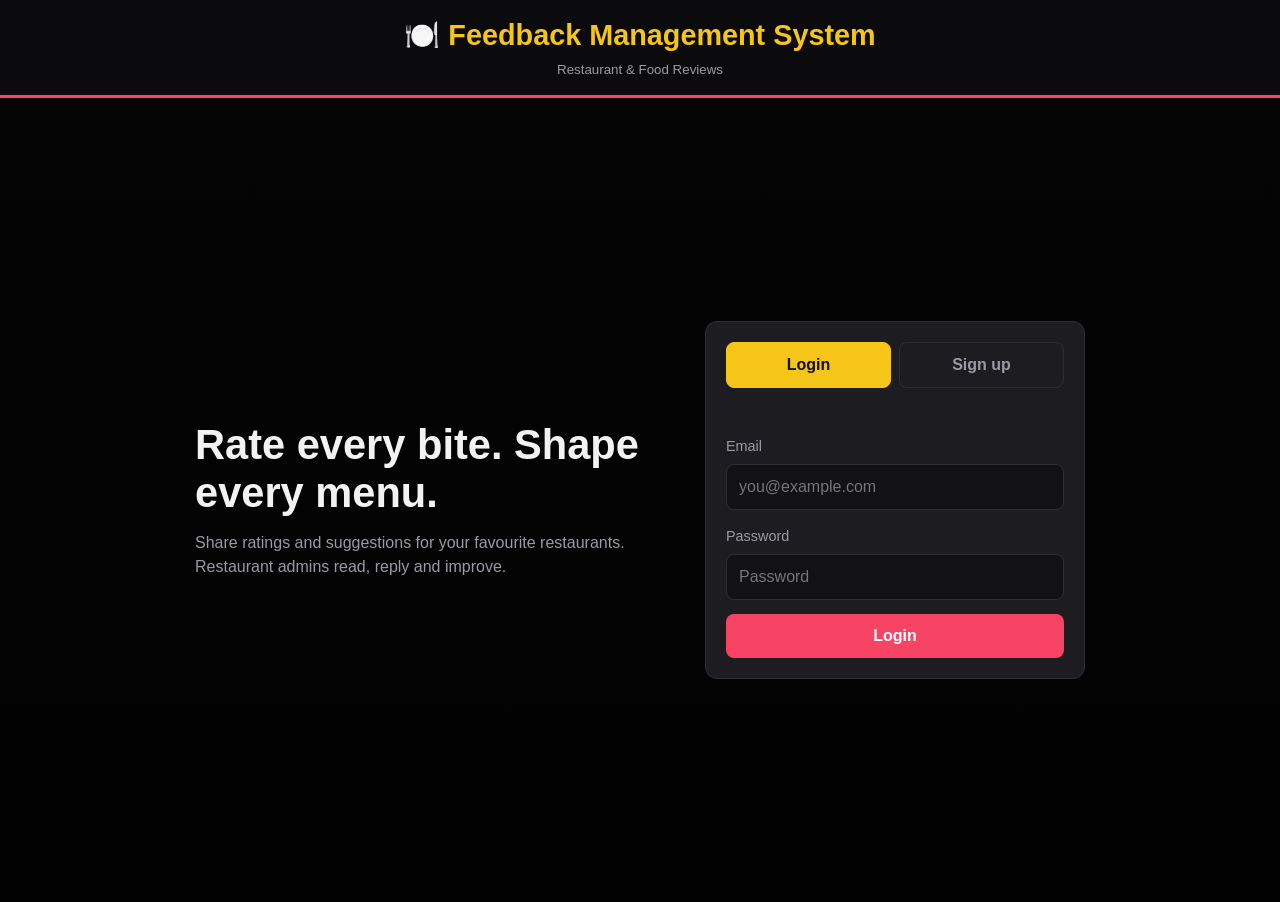
<file: index.html>
<!DOCTYPE html>
<html lang="en">
<head>
  <meta charset="UTF-8">
  <meta name="viewport" content="width=device-width, initial-scale=1">
  <title>TasteRate – Restaurant Feedback</title>
  <link rel="stylesheet" href="style.css">
</head>
<body>
  <header class="topbar">
    <div class="site-title">🍽️ Feedback Management System</div>
    <small>Restaurant &amp; Food Reviews</small>
  </header>

  <div class="auth">
    <div class="hero">
      <h1>Rate every bite. Shape every menu.</h1>
      <p>Share ratings and suggestions for your favourite restaurants. Restaurant admins read, reply and improve.</p>
    </div>

    <div class="card box">
      <div class="tabs">
        <button id="tabLogin" class="active">Login</button>
        <button id="tabSignup">Sign up</button>
      </div>
      <p id="msg" class="msg"></p>

      <div id="loginForm">
        <label>Email</label>
        <input id="lEmail" type="email" placeholder="you@example.com">
        <label>Password</label>
        <input id="lPass" type="password" placeholder="Password">
        <button id="loginBtn" style="width:100%">Login</button>
      </div>

      <div id="signupForm" class="hidden">
        <label>Full name</label>
        <input id="sName" placeholder="Your name">
        <label>Email</label>
        <input id="sEmail" type="email" placeholder="you@example.com">
        <label>Password (min 6 characters)</label>
        <input id="sPass" type="password" placeholder="Password">
        <button id="signupBtn" style="width:100%">Create account</button>
      </div>
    </div>
  </div>

  <script src="common.js"></script>
  <script src="auth.js"></script>
</body>
</html>
</file>
<file: style.css>
/* Palette inspired by IMDb (yellow), BookMyShow (red) and District (dark) */
:root{--bg:#121214;--card:#1d1d21;--line:#2e2e35;--text:#f2f2f2;--muted:#9a9aa5;--gold:#f5c518;--red:#f84464;--green:#3ecf8e}
*{box-sizing:border-box;margin:0;padding:0}
body{font-family:"Segoe UI",Arial,sans-serif;background:var(--bg);color:var(--text);line-height:1.5}
a{color:var(--gold)}
button{cursor:pointer;font:inherit;border:0;border-radius:8px;padding:10px 18px;background:var(--red);color:#fff;font-weight:600}
button:hover{opacity:.88}
button.ghost{background:transparent;border:1px solid var(--line);color:var(--text)}
button.gold{background:var(--gold);color:#111}
input,select,textarea{width:100%;padding:10px 12px;margin:6px 0 14px;background:#121214;color:var(--text);border:1px solid var(--line);border-radius:8px;font:inherit}
input:focus,select:focus,textarea:focus,button:focus-visible{outline:2px solid var(--gold)}
label{font-size:.9rem;color:var(--muted)}
.card{background:var(--card);border:1px solid var(--line);border-radius:12px;padding:20px}
.msg{font-size:.9rem;min-height:20px;margin-bottom:8px;color:var(--red)}
.msg.ok{color:var(--green)}

/* Navbar (Flexbox) */
nav{display:flex;justify-content:space-between;align-items:center;padding:14px 5%;background:#0b0b0d;border-bottom:3px solid var(--red)}
nav h2{color:var(--gold)}
nav div{display:flex;align-items:center;gap:14px}
main{padding:24px 5%}
h3{margin-bottom:12px}

/* Main title bar on login / signup pages */
.topbar{text-align:center;padding:14px 5%;background:#0b0b0d;border-bottom:3px solid var(--red)}
.site-title{font-size:1.8rem;font-weight:700;color:var(--gold)}
.topbar small{color:var(--muted)}

/* Login page (Flexbox) */
.auth{min-height:calc(100vh - 96px);display:flex;flex-wrap:wrap;align-items:center;justify-content:center;gap:50px;padding:30px 5%;
background:linear-gradient(rgba(0,0,0,.75),rgba(0,0,0,.9)),url("https://images.unsplash.com/photo-1414235077428-338989a2e8c0?w=1400") center/cover}
.hero{max-width:460px}
.hero h1{font-size:2.6rem;line-height:1.15;margin-bottom:14px}
.hero p{color:var(--muted)}
.box{width:100%;max-width:380px}
.tabs{display:flex;gap:8px;margin-bottom:18px}
.tabs button{flex:1;background:transparent;border:1px solid var(--line);color:var(--muted)}
.tabs button.active{background:var(--gold);color:#111;border-color:var(--gold)}
.hidden{display:none}

/* Layouts (CSS Grid) */
.grid{display:grid;grid-template-columns:repeat(auto-fill,minmax(200px,1fr));gap:16px;margin-bottom:28px}
.two-col{display:grid;grid-template-columns:1fr 1.5fr;gap:24px}
.stats{display:grid;grid-template-columns:repeat(auto-fit,minmax(150px,1fr));gap:16px;margin-bottom:24px}
.stat b{display:block;font-size:2rem;color:var(--gold)}
@media(max-width:800px){.two-col{grid-template-columns:1fr}}

.rest{text-align:center}
.rest .icon{font-size:2.4rem}
.rate{color:var(--gold);font-weight:700}
.stars span{font-size:1.8rem;cursor:pointer;color:#555}
.stars span.on{color:var(--gold)}
.fb{margin-bottom:12px}
.fb-head{display:flex;justify-content:space-between;gap:10px;flex-wrap:wrap}
.tag{font-size:.75rem;padding:2px 10px;border-radius:20px;border:1px solid var(--line);color:var(--muted)}
.tag.Pending{color:var(--gold);border-color:var(--gold)}
.tag.Resolved{color:var(--green);border-color:var(--green)}
.reply{margin-top:8px;padding:8px 12px;border-left:3px solid var(--green);background:#121214;font-size:.9rem}
.filters{display:flex;gap:12px;flex-wrap:wrap;margin-bottom:16px}
.filters select{width:auto;margin:0}
.bar{display:flex;align-items:center;gap:10px;margin:6px 0;font-size:.9rem}
.bar i{display:block;height:10px;background:var(--gold);border-radius:5px}
</file>
